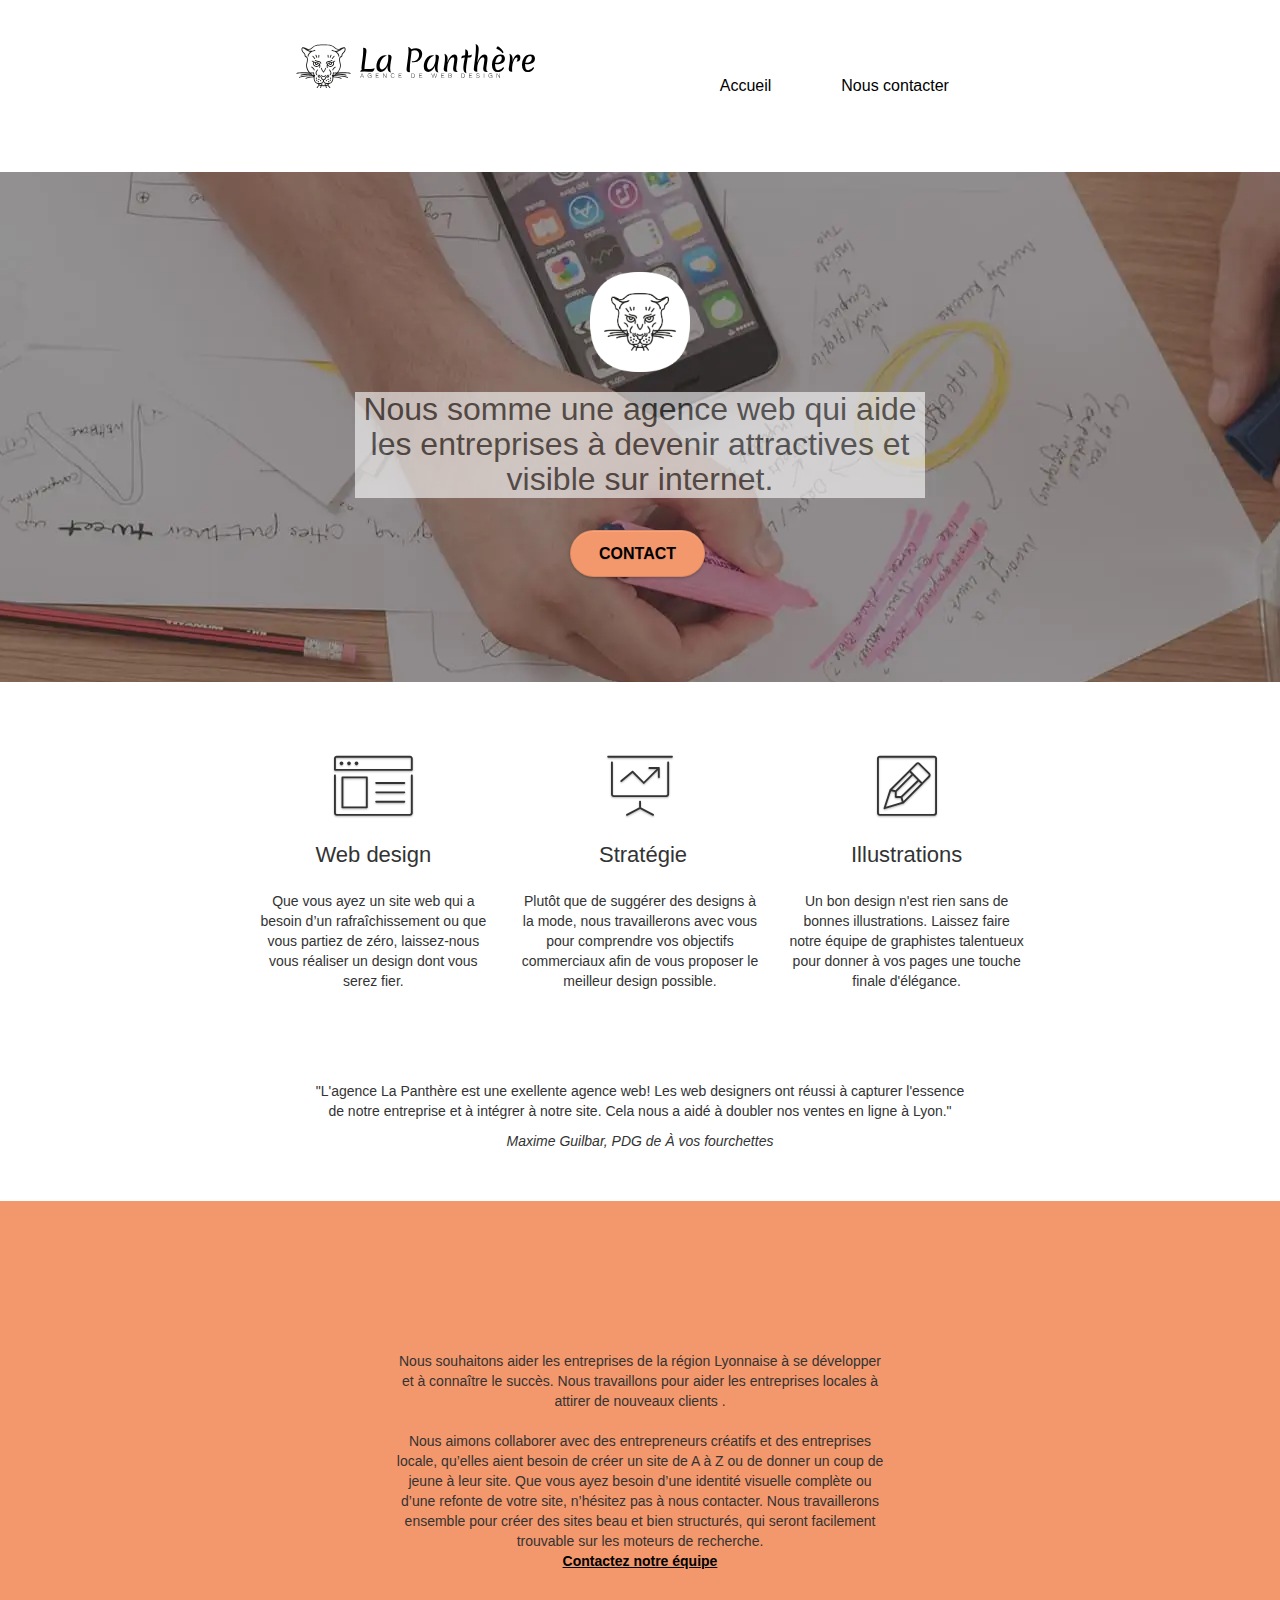
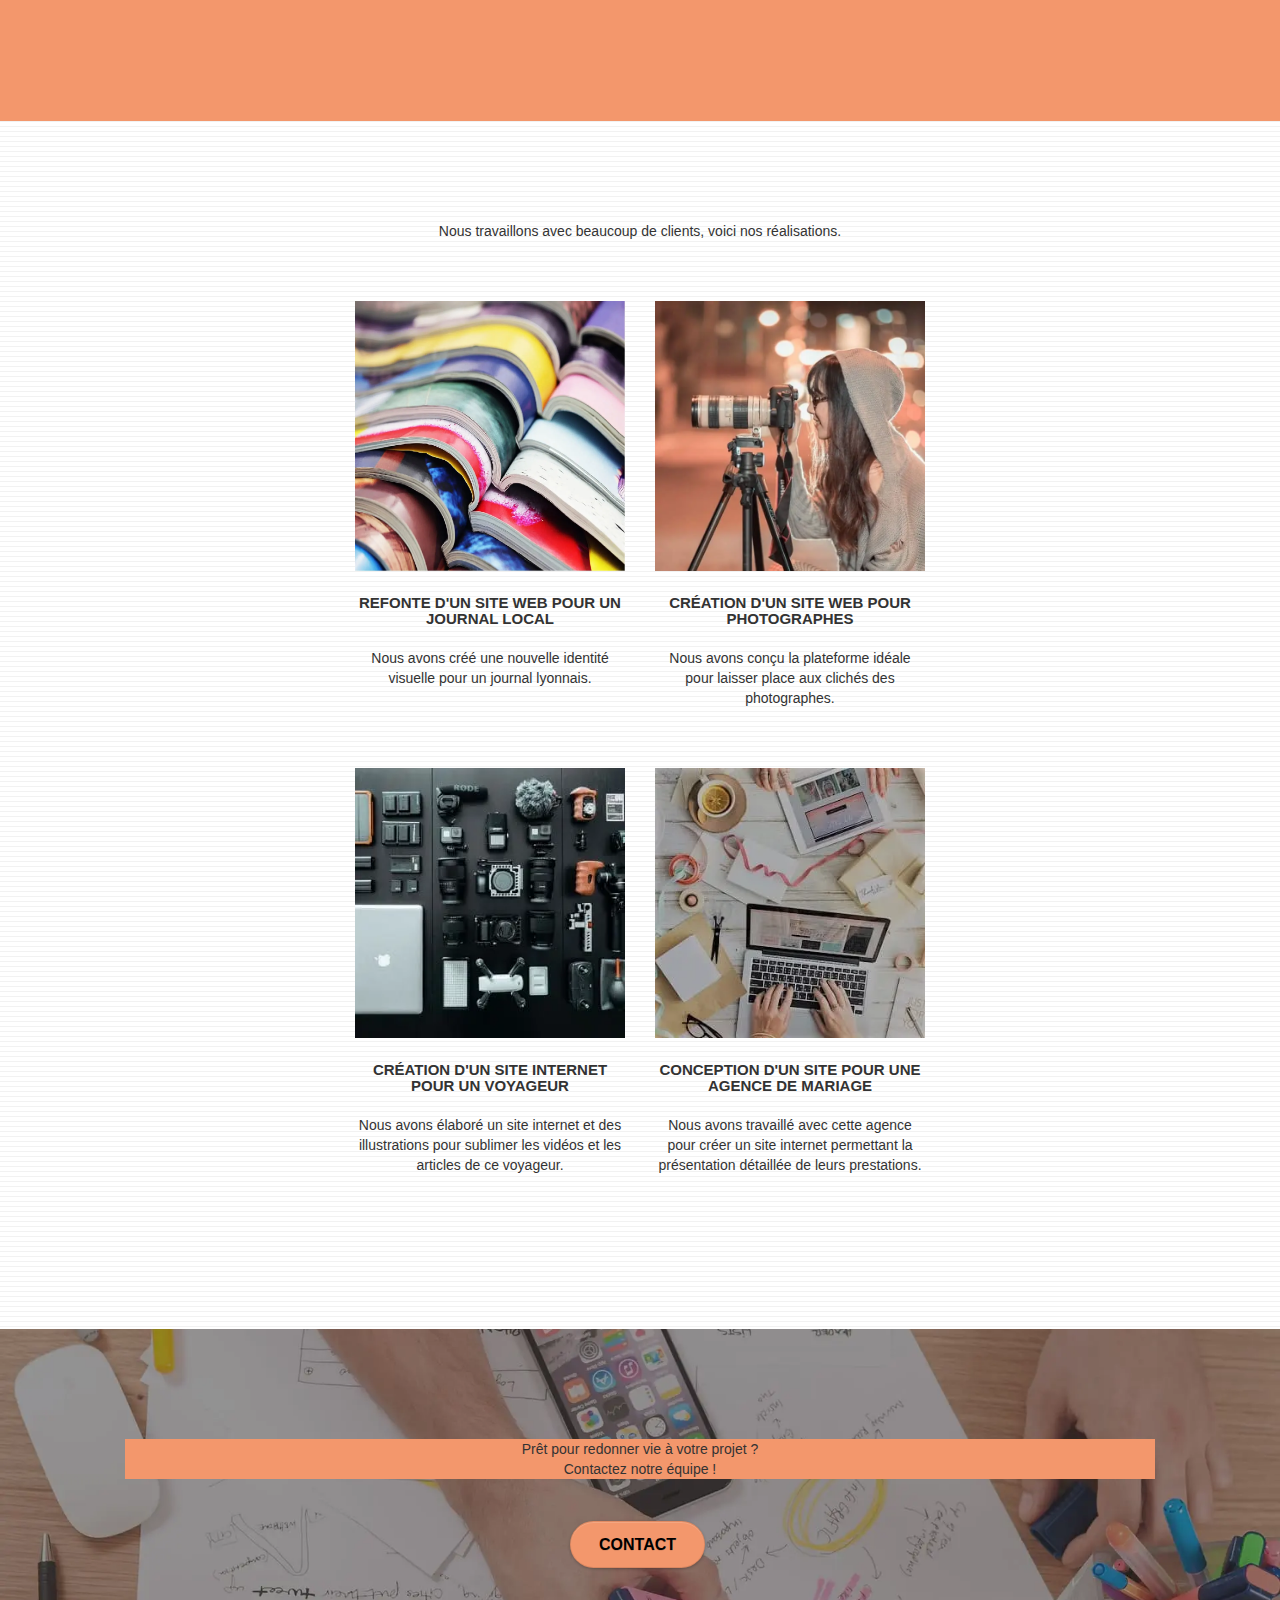
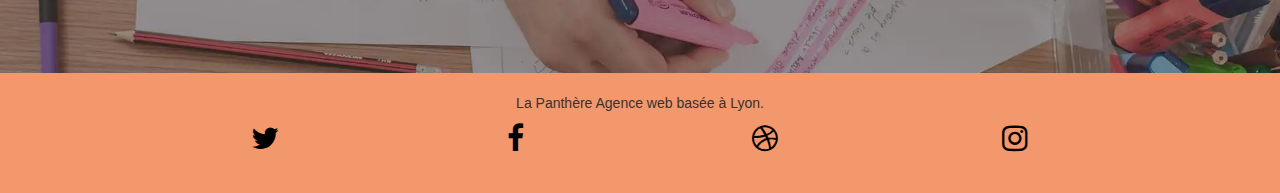
<file: index.html>
<!doctype html>
<html lang="fr">
<head>
    <meta charset="utf-8">
    <meta name="description" content="Agence web, nous accompagnons nos clients dans la transformation digitale: Conception, Design Thinking, Developpement, referencement SEO etc...">
    <meta name="viewport" content="width=device-width, initial-scale=1.0, viewport-fit=cover">
    <link rel="shortcut icon" type="image/png" href="favicon.jpg">
    
	<link rel="stylesheet" type="text/css" href="./css/bootstrap.css">
	<link rel="stylesheet" type="text/css" href="style.css">
	<link rel="stylesheet" type="text/css" href="./css/font-awesome.css">
	<link rel="stylesheet" type="text/css" href="./css/et-line.css">
	
	<script src="./js/jquery-2.1.0.js" defer></script>
	<script src="./js/bootstrap.js" defer></script>
	<script src="./js/blocs.js" defer></script>
	<script src="./js/jquery.touchSwipe.js" defer></script>
	<script src="./js/gmaps.js" defer></script>

    <title>La Panthère Agence Web Design</title>
</head>

<body>
<!-- Principal conteneur -->
<div class="page-container">
    
<!-- bloc-0 -->
<div class="bloc bgc-white l-bloc " id="bloc-0">
	<div class="container bloc-sm">

		<nav class="navbar row">
			<div class="navbar-header">
				<img class="navbar-brand" src="img/agence-la-panthere-monochrome.svg" alt="Logo d'une Panthère">
				<button id="nav-toggle" type="button" class="ui-navbar-toggle navbar-toggle" data-toggle="collapse" data-target=".navbar-1">
					<span class="sr-only">Toggle navigation</span><span class="icon-bar"></span><span class="icon-bar"></span><span class="icon-bar"></span>
				</button>
			</div>
			<div class="collapse navbar-collapse navbar-1 special-dropdown-nav">
				<ul class="site-navigation nav navbar-nav">
					<li><a href="index.html">Accueil</a></li>			
					<li><a href="page2.html">Nous contacter</a></li>
				</ul>
			</div>	
		</nav>
	</div>
</div>

<!-- bloc-0 END -->
<main>
<!-- bloc-1-presentation -->
<section class="bloc bgc-dark-slate-blue bg-banniere d-bloc bg-t-edge bloc-bg-texture texture-paper b-parallax" id="bloc-1-hero">
	<div class="container bloc-lg">
		<div class="row tight-width-whitespace">
			<div class="col-sm-12">
				<img src="img/logo.png" class="center-block image-resize-mode" width="100" alt="logo d'une Panthère">
				<h1 class="text-center hero-bloc-text tc-white ">Nous somme une agence web qui aide les entreprises à devenir attractives et visible sur internet.</h1>
				<div class="text-center">
					<a href="page2.html" class="btn btn-lg btn-clean btn-rd cta-hero btn-atomic-tangerine" id="cta-hero">Contact</a>
				</div>
			</div>
		</div>
	</div>
</section>
<!-- bloc-1-presentation END -->

<!-- bloc-2-services -->
<section class="bloc bgc-white l-bloc" id="bloc-2-services">
	<div class="container bloc-md">

		<div class="row voffset-lg med-width-whitespace">
			<div class="col-sm-4">
				<div class="text-center">
					<span class="et-icon-browser sm-shadow icon-dark-slate-blue icons icon-lg"></span>
				</div>
					<h2 class="mg-md text-center">Web design</h2>
						<p class="text-center ">Que vous ayez un site web qui a besoin d&rsquo;un rafraîchissement ou que vous partiez de zéro, laissez-nous vous réaliser un design dont vous serez fier.</p>
			</div>

				<div class="col-sm-4">
					<div class="text-center">
						<span class="et-icon-presentation sm-shadow icon-dark-slate-blue icons icon-lg"></span>
					</div>
					
					<h2 class="mg-md text-center">&nbsp;Stratégie</h2>
						<p class="text-center">Plutôt que de suggérer des designs à la mode, nous travaillerons avec vous pour comprendre vos objectifs commerciaux afin de vous proposer le meilleur design possible.<br></p>
				</div>
			<div class="col-sm-4">
				<div class="text-center">
					<span class="et-icon-edit sm-shadow icon-dark-slate-blue icons icon-lg"></span>
				</div>
					<h2 class="mg-md text-center">Illustrations</h2>
						<p class="text-center ">Un bon design n'est rien sans de bonnes illustrations. Laissez faire notre équipe de graphistes talentueux pour donner à vos pages une touche finale d'élégance.</p>
			</div>
		</div>
		
		<div class="row voffset-lg voffset">
			<div class="col-xs-12 col-md-8 col-md-offset-2 text-center">
					<p>"L'agence La Panthère est une exellente agence web! Les web designers ont réussi à capturer l'essence de notre entreprise et à intégrer à notre site.
							Cela nous a aidé à doubler nos ventes en ligne à Lyon."</p>
						<cite>Maxime Guilbar, PDG de À vos fourchettes</cite>
			
			</div>
		</div>
	</div>
</section>
</main>
<!-- bloc-2-services END -->

<!-- bloc-3-what-i-do -->
<div class="bloc tc-white bgc-atomic-tangerine bg-presentation d-bloc bloc-bg-texture texture-paper b-parallax" id="bloc-3-what-i-do">
	<div class="container bloc-lg">
		<div class="row tight-width-whitespace black-background">
			<div class="col-sm-12">
				<p class="mg-md text-center tc-white">Nous souhaitons aider les entreprises de la région Lyonnaise à se développer et à connaître le succès. Nous travaillons pour aider les entreprises locales à attirer de nouveaux clients .<br></p>
				<p class="text-center white">Nous aimons collaborer avec des entrepreneurs créatifs et des entreprises locale, qu’elles aient besoin de créer un site de A à Z ou de donner un coup de jeune à leur site. Que vous ayez besoin d’une identité visuelle complète ou d’une refonte de votre site, n’hésitez pas à nous contacter. 
					Nous travaillerons ensemble pour créer des sites beau et bien structurés, qui seront facilement trouvable sur les moteurs de recherche.<br><a class="ltc-white bold-link" href="page2.html">Contactez notre équipe</a><br></p>
			</div>
		</div>
	</div>
</div>
<!-- bloc-3-what-i-do END -->

<!-- bloc-4-portfolio -->
<section class="bloc bgc-white bg-lines-h2-bg bg-repeat l-bloc" id="bloc-4-portfolio">
	<div class="container bloc-lg">
		<div class="row">
			<div class="col-sm-12 text-center">
				<p>Nous travaillons avec beaucoup de clients, voici nos réalisations.</p>
			</div>
		</div>
		<div class="row tight-width-whitespace portfolio-row">
			<div class="col-sm-6">
				<a href="#" data-lightbox="img/1.webp" data-gallery-id="gallery-1" data-caption="Refonte d'un site web pour un journal local" data-frame="snapshot-lb"><img src="img/1.webp" alt="paris web design logo agence web meilleure agence et refonte site web journal" class="img-responsive portfolio-thumb" /></a>
				<h3 class="mg-md text-center">
					Refonte d'un site web pour un journal local
				</h3>
				<p class="text-center">
					Nous avons créé une nouvelle identité visuelle pour un journal lyonnais.
				</p>
			</div>
			<div class="col-sm-6">
				<a href="#" data-lightbox="img/2.webp" data-gallery-id="gallery-1" data-caption="Création d'un site web pour photographes" data-frame="snapshot-lb"><img src="img/2.webp" class="img-responsive portfolio-thumb" alt="paris web design logo agence web meilleure agence, Création d'un site web pour photographes" /></a>
				<h3 class="mg-md text-center">
					Création d'un site web pour photographes
				</h3>
				<p class="text-center">
					Nous avons conçu la plateforme idéale pour laisser place aux clichés des photographes.
				</p>
			</div>
		</div>
		<div class="row tight-width-whitespace portfolio-row">
			<div class="col-sm-6">
				<a href="#" data-lightbox="img/3.webp" data-gallery-id="gallery-1" data-caption="Création d'un site internet pour un voyageur" data-frame="snapshot-lb"><img src="img/3.webp" class="img-responsive portfolio-thumb" alt="paris web design logo agence web meilleure agence, Création d'un site web pour voyageur"/></a>
				<h3 class="mg-md text-center">
					Création d'un site internet pour un voyageur
				</h3>
				<p class="text-center">
					Nous avons élaboré un site internet et des illustrations pour sublimer les vidéos et les articles de ce voyageur.
				</p>
			</div>
			<div class="col-sm-6">
				<a href="#" data-lightbox="img/4.webp" data-gallery-id="gallery-1" data-caption="Conception d'un site pour une agence de mariage" data-frame="snapshot-lb"><img src="img/4.webp" class="img-responsive portfolio-thumb" alt="paris web design logo agence web meilleure agence, Création d'un site web pour agence de mariage" /></a>
				<h3 class="mg-md text-center">
					Conception d'un site pour une agence de mariage
				</h3>
				<p class="text-center">
					Nous avons travaillé avec cette agence pour créer un site internet permettant la présentation détaillée de leurs prestations.
				</p>
			</div>
		</div>
	</div>
</section>
<!-- bloc-4-portfolio END -->

<!-- bloc-5-cta -->
<aside class="bloc bgc-dark-slate-blue bg-banniere d-bloc bloc-bg-texture texture-paper" id="bloc-5-cta">
	<div class="container bloc-lg">
		<div class="row">
			<p class="mg-md text-center tc-white">Prêt pour redonner vie à votre projet ?<br>Contactez notre équipe !</p>
			<div class="col-sm-12 text-center">
				<a href="page2.html" class="btn btn-atomic-tangerine btn-clean btn-rd btn-lg cta-hero">Contact</a>
			</div>
		</div>
	</div>
</aside>
</div>
<!-- bloc-5-cta END -->

<!-- Footer - bloc-8 -->
<footer class="bloc bgc-atomic-tangerine d-bloc" id="bloc-8">
	<div class="container bloc-sm">
		<div class="row">
			<div class="col-sm-12">
				<p class="text-center white">La Panthère Agence web basée à Lyon.<br></p>
			</div>
		</div>
		<div class="row-no-gutters">
			<div class="col-sm-3">
				<div class="text-center">
					<a class="social" title="Aller sur notre Twitter" href="https://twitter.com"><span class="fa fa-twitter icon-md"></span></a>
				</div>
			</div>
			<div class="col-sm-3">
				<div class="text-center">
					<a class="social" title="Aller sur notre facebook" href="https://www.facebook.com"><span class="fa fa-facebook icon-md"></span></a>
				</div>
			</div>
			<div class="col-sm-3">
				<div class="text-center">
					<a class="social" title="Aller sur notre dribbble" href="https://dribbble.com/"><span class="fa fa-dribbble icon-md"></span></a>
				</div>
			</div>
			<div class="col-sm-3">
				<div class="text-center">
					<a class="social" title="Aller sur notre instagram" href="https://www.instagram.com"><span class="fa fa-instagram icon-md"></span></a>
				</div>
			</div>
		</div>
	</div>
</footer>
</body>
</html>
</file>
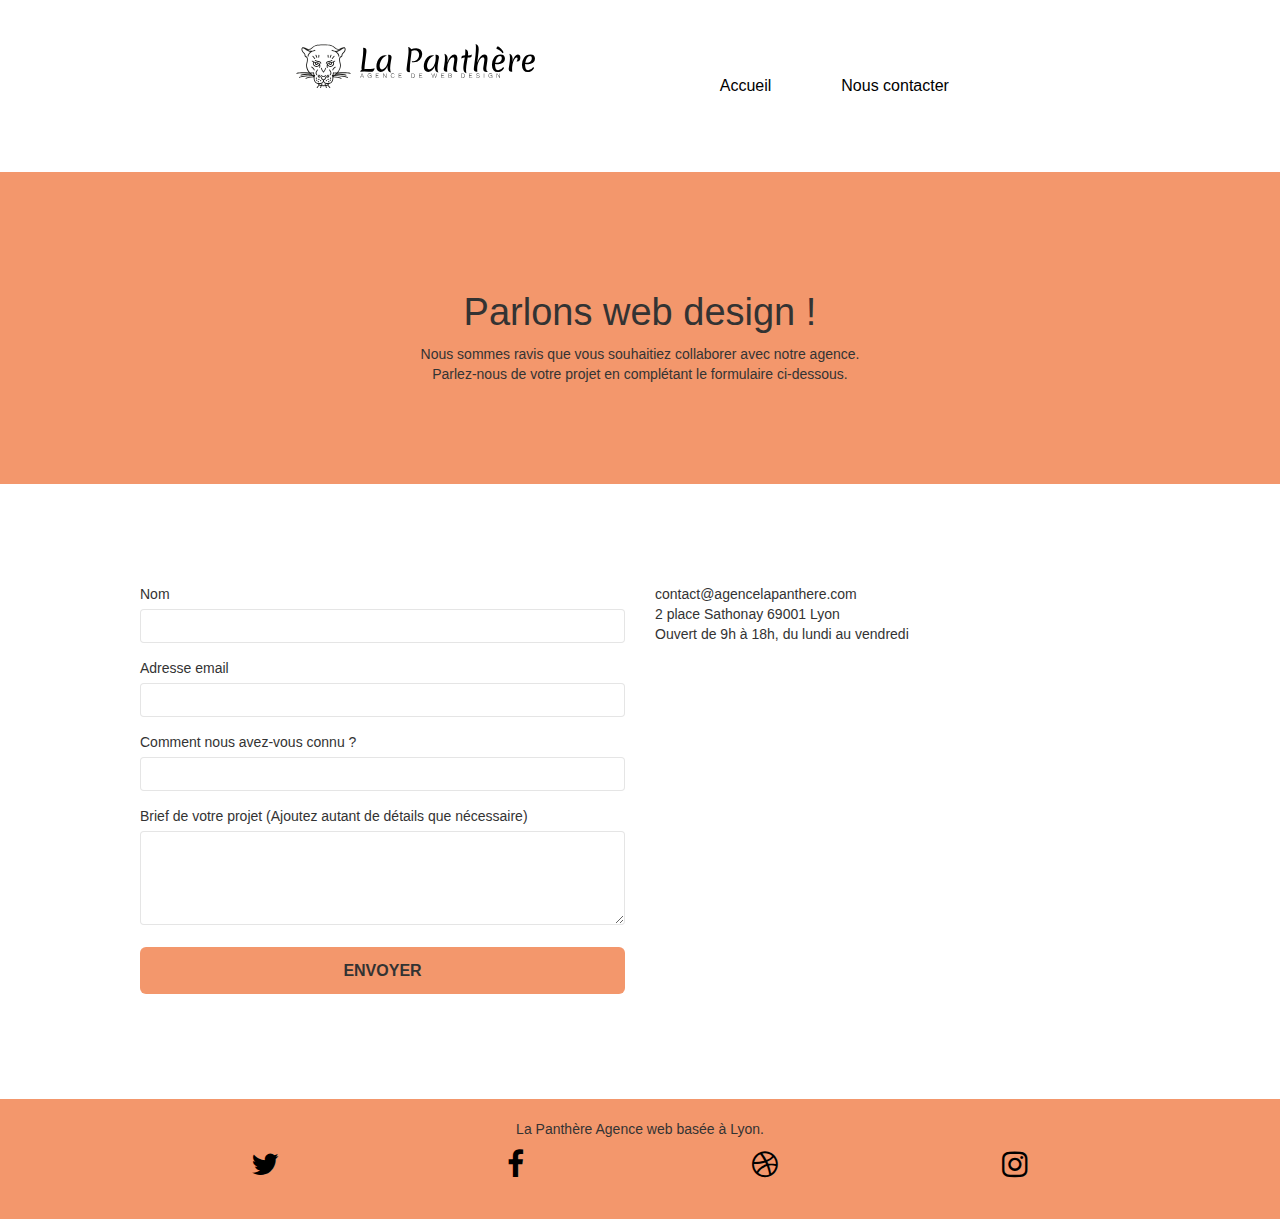
<file: page2.html>
<!doctype html>
<html lang="fr">
<head>
    <meta charset="utf-8">
	<meta name="description" content="Agence web, nous accompagnons nos clients dans la transformation digitale: Conception, Design Thinking, Developpement, referencement SEO etc...">
    <meta name="viewport" content="width=device-width, initial-scale=1.0, viewport-fit=cover">
    <link rel="shortcut icon" type="image/png" href="favicon.jpg">
    
	<link rel="stylesheet" type="text/css" href="./css/bootstrap.css">
	<link rel="stylesheet" type="text/css" href="style.css">
	<link rel="stylesheet" type="text/css" href="./css/font-awesome.css">
	<link rel="stylesheet" type="text/css" href="./css/et-line.css">
	
	<script src="./js/jquery-2.1.0.js" defer></script>
	<script src="./js/blocs.js" defer></script>
	<script src="./js/jquery.touchSwipe.js" defer></script>
	<script src="./js/gmaps.js" defer></script>
	<script src="./js/bootstrap.js" defer></script>

	<title>Page Contact</title>

    
</head>
<body>

<!-- bloc-0 -->
<div class="bloc bgc-white l-bloc " id="bloc-0">
	<div class="container bloc-sm">

		<nav class="navbar row">
			<div class="navbar-header">
				<img class="navbar-brand" src="img/agence-la-panthere-monochrome.svg" alt="Logo d'une Panthère">
				<button id="nav-toggle" type="button" class="ui-navbar-toggle navbar-toggle" data-toggle="collapse" data-target=".navbar-1">
					<span class="sr-only">Toggle navigation</span><span class="icon-bar"></span><span class="icon-bar"></span><span class="icon-bar"></span>
				</button>
			</div>
			<div class="collapse navbar-collapse navbar-1 special-dropdown-nav">
				<ul class="site-navigation nav navbar-nav">
					<li><a href="index.html">Accueil</a></li>			
					<li><a href="page2.html">Nous contacter</a></li>
				</ul>
			</div>	
		</nav>
	</div>
</div>
<!-- bloc-0 END -->
<main>
<!-- bloc-6 -->
<div class="bloc bg-dots-bg bg-repeat bgc-atomic-tangerine d-bloc bloc-bg-texture texture-paper" id="bloc-6">
	<div class="container bloc-lg">
		<div class="row">
			<div class="col-sm-12">
				<h1 class="text-center hero-bloc-text tc-white">
					Parlons web design !
				</h1>
				<p class="text-center mg-lg tc-white tight-width-whitespace">
					Nous sommes ravis que vous souhaitiez collaborer avec notre agence.<br>
					Parlez-nous de votre projet en complétant le formulaire ci-dessous.
				</p>
			</div>
		</div>
	</div>
</div>
<!-- bloc-6 END -->

<!-- bloc-7 -->

<div class="bloc bgc-white l-bloc" id="bloc-7">
	<div class="container bloc-lg">
		<div class="row">
			<div class="col-sm-6">
				<form id="form_1">
					<div class="form-group">
						<label for="nom">Nom</label>
						<input  type="text" id="nom" name="nom" class="form-control" required/>
					</div>
					<div class="form-group">
						<label for="email">Adresse email</label>
						<input id="email" name="email" class="form-control" type="email" required />
					</div>
					<div class="form-group">
						<label for="connaître">Comment nous avez-vous connu ?</label>
						<input id="connaître" name="comment nous avez-vous connu" class="form-control" type="text" required/>
					</div>
					<div class="form-group">
						<label for="message">Brief de votre projet (Ajoutez autant de détails que nécessaire)<br></label>
						<textarea id="message" name="message" class="form-control" rows="4" cols="50" required></textarea>
					</div> 
					<button class="bloc-button btn btn-lg btn-block cta-hero btn-atomic-tangerine" type="submit">Envoyer</button>
				</form>
			</div>
			<div class="col-sm-6">
				<p>
					contact@agencelapanthere.com<br>2 place Sathonay 69001 Lyon<br>Ouvert de 9h à 18h, du lundi au vendredi<br>
				</p>
			</div>
		</div>
	</div>
</div>
</main>
<!-- bloc-7 END -->

<footer class="bloc bgc-atomic-tangerine d-bloc" id="bloc-8">
	<div class="container bloc-sm">
		<div class="row">
			<div class="col-sm-12">
				<p class="text-center white">La Panthère Agence web basée à Lyon.</p>
			</div>
		</div>
		<div class="row-no-gutters">
			<div class="col-sm-3">
				<div class="text-center">
					<a class="social" title="Aller sur notre Twitter" href="https://twitter.com"><span class="fa fa-twitter icon-md"></span></a>
				</div>
			</div>
			<div class="col-sm-3">
				<div class="text-center">
					<a class="social" title="Aller sur notre facebook" href="https://www.facebook.com"><span class="fa fa-facebook icon-md"></span></a>
				</div>
			</div>
			<div class="col-sm-3">
				<div class="text-center">
					<a class="social" title="Aller sur notre dribbble" href="https://dribbble.com/"><span class="fa fa-dribbble icon-md"></span></a>
				</div>
			</div>
			<div class="col-sm-3">
				<div class="text-center">
					<a class="social" title="Aller sur notre instagram" href="https://www.instagram.com"><span class="fa fa-instagram icon-md"></span></a>
				</div>
			</div>
		</div>
	</div>
</footer>
	

</body>
</html>
</file>
<file: style.css>
body {
    margin: 0;
    padding: 0;
    background: #FFF;
    overflow-x: hidden;
    -webkit-font-smoothing: antialiased;
    -moz-osx-font-smoothing: grayscale;
}
a button {
    transition: all .3s ease-in-out;
    outline: none!important;
}

a{
    text-decoration: none;
    color: #000000;
}

#page-loading-blocs-notifaction {
    position: fixed;
    top: 0;
    bottom: 0;
    width: 100%;
    z-index: 100000;
    background: #FFFFFF url("img/pageload-spinner.gif") no-repeat center center;
}

.bloc {
    width: 100%;
    clear: both;
    background: 50% 50% no-repeat;
    padding: 0 50px;
    -webkit-background-size: cover;
    -moz-background-size: cover;
    -o-background-size: cover;
    background-size: cover;
    position: relative;
}

.bloc .container {
    padding-left: 0;
    padding-right: 0;
}

.bloc-lg {
    padding: 100px 50px;
}

.bloc-md {
    padding: 50px;
}

.bloc-sm {
    padding: 20px 50px;
}

.bg-center,
.bg-l-edge,
.bg-r-edge,
.bg-t-edge,
.bg-b-edge,
.bg-tl-edge,
.bg-bl-edge,
.bg-tr-edge,
.bg-br-edge,
.bg-repeat {
    -webkit-background-size: auto!important;
    -moz-background-size: auto!important;
    -o-background-size: auto!important;
    background-size: auto!important;
}

.bg-repeat {
    background: repeat;
}

.bg-t-edge {
    background: top no-repeat;
}

.b-parallax {
    background-attachment: fixed;
}


.voffset {
    margin-top: 30px;
}

.voffset-lg {
    margin-top: 80px;
}

.row-no-gutters {
    margin-right: 0;
    margin-left: 0;
}

.row.row-no-gutters > [class^="col-"],
.row.row-no-gutters > [class*=" col-"] {
    padding-right: 0;
    padding-left: 0;
}

#bloc-1-hero h1 {
    font-size: 32px;
    background-color: #FFFFFF;
    opacity: 0.6;
}

.navbar {
    display: flex;
    justify-content: space-between;
    margin:20px;
}
@media all and (max-width:500px) {
.navbar{
    flex-direction: column;
}
    
}
.navbar-brand {
    padding: 3px 15px;
    font-size: 25px;
    font-weight: normal;
    font-weight: 600;
    line-height: 44px;
}

.navbar-brand img {
    max-height: 200px;
    margin: 0 5px 0 0;
    display: inline;
}

.navbar-brand img[src$=svg] {
    min-width: 100px;
}

.nav-center .navbar-brand img {
    margin: 0;
}

.nav > li {
    margin: 20px;
    font-size: 16px;
}

.navbar-nav .open .dropdown-menu > li > a {
    text-align: inherit;
}

.nav > li a:hover,
.nav > li a:focus {
    background: transparent;
}

.navbar-toggle {
    margin: 10px 10px 0 0;
    border: 0px;
}

.navbar-toggle:hover {
    background: transparent!important;
}

.navbar-toggle .icon-bar {
    width: 26px;
}

.nav-invert .navbar .nav {
    float: left;
}

.nav-invert .navbar-header,
.nav-invert .navbar-brand {
    float: right;
    position: relative;
    z-index: 2;
}

@media (min-width: 768px) {
    .site-navigation {
        display: flex;
    }
    .nav > li .dropdown-menu a,
    .nav > li .dropdown-menu a:hover {
        color: #484848;
    }
    .nav-invert .site-navigation {
        left: 0;
        right: 0;
    }
    .nav-center {
        text-align: center;
    }
    .nav-center .navbar-header {
        width: 100%;
    }
    .nav-center .navbar-header,
    .nav-center .navbar-brand,
    .nav-center .nav > li {
        float: none;
        display: inline-block;
    }
    .nav-center .site-navigation {
        position: relative;
        width: 100%;
        right: 0;
        margin-right: 0px;
        margin-top: 20px;
    }
    .nav-center.mini-nav .navbar-toggle {
        float: none;
        margin: 10px auto 0;
    }
}

.nav > li > .dropdown a {
    background: none!important;
    display: block;
    padding: 14px 15px;
}

nav .caret {
    margin: 0 5px;
}

.dropdown-menu .dropdown-menu {
    top: -8px;
    left: 100%;
}

.dropdown-menu .dropmenu-flow-right {
    top: 100%;
    left: 0;
    margin-left: -1px;
    border-top-left-radius: 0;
    border-top-right-radius: 0;
}

.dropdown-menu .dropdown span {
    border: 4px solid black;
    border-top-color: transparent;
    border-right-color: transparent;
    border-bottom-color: transparent;
    margin: 6px -5px 0 0!important;
    float: right;
}

.row>p{
    background-color: #F3976C;

}
.mg-md {
    margin-top: 10px;
    margin-bottom: 20px;
}

.mg-lg {
    margin-top: 10px;
    margin-bottom: 40px;
}

.btn {
    margin: 0 5px 5px 0;
}

.btn.pull-right {
    margin: 0 0 5px 5px;
}

.btn-d,
.btn-d:hover,
.btn-d:focus {
    color: #FFF;
    background: rgba(0, 0, 0, .3);
}

.btn-rd {
    border-radius: 40px;
}

.btn-clean {
    border: 1px solid rgba(0, 0, 0, .08);
    border-bottom-color: rgba(0, 0, 0, .1);
    text-shadow: 0 1px 0 rgba(0, 0, 1, .1);
    box-shadow: 0 1px 3px rgba(0, 0, 1, .25), inset 0 1px 0 0 rgba(255, 255, 255, .15);
}

.icon-md {
    font-size: 30px!important;
}

.icon-lg {
    font-size: 60px!important;
}

.sm-shadow {
    text-shadow: 0 1px 2px rgba(0, 0, 0, .3);
}

.panel-sq,
.panel-sq .panel-heading,
.panel-sq .panel-footer {
    border-radius: 0;
}

.panel-rd {
    border-radius: 30px;
}

.panel-rd .panel-heading {
    border-radius: 29px 29px 0 0;
}

.panel-rd .panel-footer {
    border-radius: 0 0 29px 29px;
}

.form-control {
    border-color: rgba(0, 0, 0, .1);
    box-shadow: none;
}

.scrollToTop {
    width: 40px;
    height: 40px;
    position: fixed;
    bottom: 20px;
    right: 20px;
    opacity: 0;
    z-index: 500;
    transition: all .3s ease-in-out;
}

.scrollToTop span {
    margin-top: 6px;
}

.showScrollTop {
    font-size: 14px;
    opacity: 1;
}

a[data-lightbox] {
    position: relative;
    display: block;
    text-align: center;
}

a[data-lightbox]:hover::before {
    content: "+";
    font-family: "HelveticaNeue-Light", "Helvetica Neue Light", "Helvetica Neue", Helvetica, Arial;
    font-size: 32px;
    width: 50px;
    height: 50px;
    margin-left: -25px;
    border-radius: 50%;
    background: rgba(0, 0, 0, .6);
    color: #FFF;
    font-weight: 100;
    position: absolute;
    top: 50%;
    transform: translateY(-50%);
    -webkit-transform: translateY(-50%);
}

a[data-lightbox]:hover img {
    opacity: 0.6;
    -webkit-animation-fill-mode: none;
    animation-fill-mode: none;
}

#lightbox-modal {
    display: flex;
    align-items: center;
}

#lightbox-modal .modal-dialog {
    width: 90%;
    max-width: 900px;
    margin: 0 auto 0;
}

#lightbox-modal .modal-dialog img {
    max-height: 90vh;
    margin: 0 auto;
}

.lightbox-caption {
    padding: 20px;
    color: #FFF;
    background: rgba(0, 0, 0, .5);
    position: absolute;
    left: 15px;
    right: 15px;
    bottom: 5px;

}

.close-lightbox {
    color: #FFF;
    font-size: 30px;
    background: rgba(0, 0, 0, .5);
    border: none;
    line-height: 30px;
    padding: 0 9px 5px;
}

.close-lightbox:hover,
.next-lightbox:hover,
.prev-lightbox:hover {
    color: #FFF;
    scale: 1.1;
    box-shadow: 3px 3px 3px black;
}

.next-lightbox,
.prev-lightbox {
    font-size: 20px;
    color: white;
    background: rgba(0, 0, 0, .5);
    transition: all .2s ease-in-out;
    position: absolute;
    top: 45%;
}

.next-lightbox {
    padding: 6px 8px 1px 13px;
    right: 25px;
}

.prev-lightbox {
    padding: 6px 13px 1px 10px;
    left: 25px;
}

.snapshot-lb .modal-body {
    padding-bottom: 45px;
}

.snapshot-lb .lightbox-caption {
    padding: 0;
    color: rgba(0, 0, 0, .5);
    background: none;
}

h1,
h2,
h3,
h4,
h5,
h6,
p,
label,
.btn,
a {
    font-family: "helvetica";
    font-weight: 400;
}

.container {
    max-width: 1000px;
}

.hero-bloc-text {
    font-size: 38px;
}

.hero-bloc-text-sub {
    font-size: 36px;
}

.statement-bloc-text {
    line-height: 26px;
    font-style: italic;
    font-size: 20px;
    text-align: center;
    font-weight: lighter;
    max-width: 520px;
    margin: auto auto auto auto;
}

.tight-width-whitespace {
    max-width: 600px;
    margin: auto auto auto auto;
}

.h1 {
    font-size: 20px;
    font-family: "Open Sans";
}
p{ font-size: 14px;}
.cta-hero {
    margin-top: 22px;
    text-transform: uppercase;
    padding: 12px 28px 12px 28px;
    font-size: 16px;
    font-weight: 700;
}
.social {
    display: inline-block;
    height: 50px;
    width: 50px;
    margin: auto;
}

h2 {
    font-size: 22px;
    line-height: 1.4em;
}

h3 {
    font-size: 15px;
    text-transform: uppercase;
    font-weight: 700;
}

.med-width-whitespace {
    max-width: 800px;
    margin: auto auto auto auto;
    box-shadow: 0px 0px 0px #000000;
}

.icons {
    margin-bottom: 14px;
    margin-top: 24px;
}

.portfolio-thumb {
    margin-bottom: 24px;
}

.portfolio-row {
    margin-bottom: 44px;
    margin-top: 50px;
}

.avatar {
    box-shadow: 0px 4px 9px rgba(0, 0, 0, 0.3);
}

.black-background {
    background-color: #F3976C!important;
    padding: 40px 40px 40px 40px;
}

.bold-link {
    font-weight: 900;
    text-decoration: underline!important;
}


.bgc-atomic-tangerine {
    background-color: #F3976C;
}


.btn-atomic-tangerine {
    background: #F3976C;
}

.btn-atomic-tangerine:hover {
    background: #F3976C!important;
}

.ltc-white:hover {
    color: #cccccc!important;
}

.ltc-atomic-tangerine {
    color: #F3976C!important;
}

.ltc-atomic-tangerine:hover {
    color: #F3976C!important;
}

.bg-lines-h2-bg {
    background-image: url("img/lines-h2-bg.png");
}

.bg-banniere {
    background-image: url("img/agence-la-panthere.webp");
}

.bg-presentation {
    background-image: url("img/image-de-presentation.webp");
}

@media (max-width: 1024px) {
    .bloc {
        padding-left: 20px;
        padding-right: 20px;
    }
    .bloc.full-width-bloc,
    .bloc-tile-2.full-width-bloc .container,
    .bloc-tile-3.full-width-bloc .container,
    .bloc-tile-4.full-width-bloc .container {
        padding-left: 0;
        padding-right: 0;
    }
}

@media (max-width: 992px) and (min-width: 768px) {
    .navbar .nav {
        max-width: 80%
    }
    .nav-center.navbar .nav {
        max-width: 100%
    }
}

@media only screen and (min-width: 768px) and (max-width: 1024px) and (orientation: landscape) {
    .b-parallax {
        background-attachment: scroll;
    }
}

@media only screen and (min-width: 1024px) and (max-width: 1366px) and (-webkit-min-device-pixel-ratio: 1.5) {
    .b-parallax {
        background-attachment: scroll;
    }
}

@media (max-width: 991px) {
    .container {
        width: 100%;
    }
    .b-parallax {
        background-attachment: scroll;
    }

    .bloc-group,
    .bloc-group .bloc {
        display: block;
        width: 100%;
    }

}

@media (max-width: 767px) {
    .page-container {
        overflow-x: hidden;
        position: relative;
    }
    h1,
    h2,
    h3,
    h4,
    h5,
    h6,
    p,
    #disqus_thread {
        padding-left: 10px!important;
        padding-right: 10px!important;
    }
    .b-parallax {
        background-attachment: scroll;
    }
    .navbar .nav {
        padding-top: 0;
        border-top: 1px solid rgba(0, 0, 0, .2);
        float: none!important;
    }
    .navbar.row {
        margin-left: 0;
        margin-right: 0;
    }
    .site-navigation {
        position: inherit;
        transform: none;
        -webkit-transform: none;
        -ms-transform: none;
    }
    .nav > li {
        margin-top: 0;
        border-bottom: 1px solid rgba(0, 0, 0, .1);
        background: rgba(0, 0, 0, .05);
        text-align: left;
        padding-left: 15px;
        width: 100%;
    }
    .nav > li:hover {
        background: rgba(0, 0, 0, .08);
    }
    .dropdown .dropdown a .caret {
        float: none;
        margin: 5px 0 0 10px!important;
        border: 4px solid black;
        border-bottom-color: transparent;
        border-right-color: transparent;
        border-left-color: transparent;
    }
    #hero-bloc .navbar .nav {
        background: rgba(0, 0, 0, .8);
    }
    #hero-bloc .navbar .nav a {
        color: rgba(255, 255, 255, .6);
    }
    .hero {
        padding: 50px 0;
    }
    .hero-nav {
        left: -1px;
        right: -1px;
    }
    .navbar-collapse {
        padding: 0;
        overflow-x: hidden;
        -webkit-box-shadow: none;
        box-shadow: none;
    }
    .navbar-brand img {
        max-height: 40px;
        width: auto;
    }
    .nav-invert .navbar-header {
        float: none;
        width: 100%;
    }
    .nav-invert .navbar-toggle {
        float: left;
        margin-left: 10px;
    }
    .bloc {
        padding-left: 0;
        padding-right: 0;
    }
    .bloc-xxl,
    .bloc-xl,
    .bloc-lg {
        padding: 40px 0;
    }
    .bloc-sm,
    .bloc-md {
        padding-left: 0;
        padding-right: 0;
    }
    .bloc-tile-2 .container,
    .bloc-tile-3 .container,
    .bloc-tile-4 .container,
    .bloc-fill-screen .fill-bloc-top-edge,
    .bloc-fill-screen .fill-bloc-bottom-edge {
        padding-left: 0;
        padding-right: 0;
    }
    .a-block {
        padding: 0 10px;
    }
    .btn-dwn {
        display: none;
    }
    .voffset {
        margin-top: 5px;
    }
    .voffset-md {
        margin-top: 20px;
    }
    .voffset-lg {
        margin-top: 30px;
    }
    form {
        padding: 5px;
    }
    .close-lightbox {
        display: inline-block;
    }
    .blocsapp-device-iphone5 {
        background-size: 216px 425px;
        padding-top: 60px;
        width: 216px;
        height: 425px;
    }
    .blocsapp-device-iphone5 img {
        width: 180px;
        height: 320px;
    }
}

@media (max-width: 400px) {
    .bloc {
        padding-left: 0;
        padding-right: 0;
    }
}

@media (max-width: 767px) {
    .bloc-mob-center-text {
        text-align: center;
    }
}
</file>
<file: css/et-line.css>
@font-face {
    font-family: et-line;
    src: url(../fonts/et-line.eot);
    src: url(../fonts/et-line.eot?#iefix) format('embedded-opentype'), url(../fonts/et-line.woff) format('woff'), url(../fonts/et-line.ttf) format('truetype'), url(../fonts/et-line.svg#et-line) format('svg');
    font-weight: 400;
    font-style: normal
}

.et-icon-adjustments,
.et-icon-alarmclock,
.et-icon-anchor,
.et-icon-aperture,
.et-icon-attachment,
.et-icon-bargraph,
.et-icon-basket,
.et-icon-beaker,
.et-icon-bike,
.et-icon-book-open,
.et-icon-briefcase,
.et-icon-browser,
.et-icon-calendar,
.et-icon-camera,
.et-icon-caution,
.et-icon-chat,
.et-icon-circle-compass,
.et-icon-clipboard,
.et-icon-clock,
.et-icon-cloud,
.et-icon-compass,
.et-icon-desktop,
.et-icon-dial,
.et-icon-document,
.et-icon-documents,
.et-icon-download,
.et-icon-dribbble,
.et-icon-edit,
.et-icon-envelope,
.et-icon-expand,
.et-icon-facebook,
.et-icon-flag,
.et-icon-focus,
.et-icon-gears,
.et-icon-genius,
.et-icon-gift,
.et-icon-global,
.et-icon-globe,
.et-icon-googleplus,
.et-icon-grid,
.et-icon-happy,
.et-icon-hazardous,
.et-icon-heart,
.et-icon-hotairballoon,
.et-icon-hourglass,
.et-icon-key,
.et-icon-laptop,
.et-icon-layers,
.et-icon-lifesaver,
.et-icon-lightbulb,
.et-icon-linegraph,
.et-icon-linkedin,
.et-icon-lock,
.et-icon-magnifying-glass,
.et-icon-map,
.et-icon-map-pin,
.et-icon-megaphone,
.et-icon-mic,
.et-icon-mobile,
.et-icon-newspaper,
.et-icon-notebook,
.et-icon-paintbrush,
.et-icon-paperclip,
.et-icon-pencil,
.et-icon-phone,
.et-icon-picture,
.et-icon-pictures,
.et-icon-piechart,
.et-icon-presentation,
.et-icon-pricetags,
.et-icon-printer,
.et-icon-profile-female,
.et-icon-profile-male,
.et-icon-puzzle,
.et-icon-quote,
.et-icon-recycle,
.et-icon-refresh,
.et-icon-ribbon,
.et-icon-rss,
.et-icon-sad,
.et-icon-scissors,
.et-icon-scope,
.et-icon-search,
.et-icon-shield,
.et-icon-speedometer,
.et-icon-strategy,
.et-icon-streetsign,
.et-icon-tablet,
.et-icon-target,
.et-icon-telescope,
.et-icon-toolbox,
.et-icon-tools,
.et-icon-tools-2,
.et-icon-trophy,
.et-icon-tumblr,
.et-icon-twitter,
.et-icon-upload,
.et-icon-video,
.et-icon-wallet,
.et-icon-wine {
    font-family: et-line;
    speak: none;
    font-style: normal;
    font-weight: 400;
    font-variant: normal;
    text-transform: none;
    line-height: 1;
    -webkit-font-smoothing: antialiased;
    -moz-osx-font-smoothing: grayscale;
    display: inline-block
}

.et-icon-mobile:before {
    content: "\e000"
}

.et-icon-laptop:before {
    content: "\e001"
}

.et-icon-desktop:before {
    content: "\e002"
}

.et-icon-tablet:before {
    content: "\e003"
}

.et-icon-phone:before {
    content: "\e004"
}

.et-icon-document:before {
    content: "\e005"
}

.et-icon-documents:before {
    content: "\e006"
}

.et-icon-search:before {
    content: "\e007"
}

.et-icon-clipboard:before {
    content: "\e008"
}

.et-icon-newspaper:before {
    content: "\e009"
}

.et-icon-notebook:before {
    content: "\e00a"
}

.et-icon-book-open:before {
    content: "\e00b"
}

.et-icon-browser:before {
    content: "\e00c"
}

.et-icon-calendar:before {
    content: "\e00d"
}

.et-icon-presentation:before {
    content: "\e00e"
}

.et-icon-picture:before {
    content: "\e00f"
}

.et-icon-pictures:before {
    content: "\e010"
}

.et-icon-video:before {
    content: "\e011"
}

.et-icon-camera:before {
    content: "\e012"
}

.et-icon-printer:before {
    content: "\e013"
}

.et-icon-toolbox:before {
    content: "\e014"
}

.et-icon-briefcase:before {
    content: "\e015"
}

.et-icon-wallet:before {
    content: "\e016"
}

.et-icon-gift:before {
    content: "\e017"
}

.et-icon-bargraph:before {
    content: "\e018"
}

.et-icon-grid:before {
    content: "\e019"
}

.et-icon-expand:before {
    content: "\e01a"
}

.et-icon-focus:before {
    content: "\e01b"
}

.et-icon-edit:before {
    content: "\e01c"
}

.et-icon-adjustments:before {
    content: "\e01d"
}

.et-icon-ribbon:before {
    content: "\e01e"
}

.et-icon-hourglass:before {
    content: "\e01f"
}

.et-icon-lock:before {
    content: "\e020"
}

.et-icon-megaphone:before {
    content: "\e021"
}

.et-icon-shield:before {
    content: "\e022"
}

.et-icon-trophy:before {
    content: "\e023"
}

.et-icon-flag:before {
    content: "\e024"
}

.et-icon-map:before {
    content: "\e025"
}

.et-icon-puzzle:before {
    content: "\e026"
}

.et-icon-basket:before {
    content: "\e027"
}

.et-icon-envelope:before {
    content: "\e028"
}

.et-icon-streetsign:before {
    content: "\e029"
}

.et-icon-telescope:before {
    content: "\e02a"
}

.et-icon-gears:before {
    content: "\e02b"
}

.et-icon-key:before {
    content: "\e02c"
}

.et-icon-paperclip:before {
    content: "\e02d"
}

.et-icon-attachment:before {
    content: "\e02e"
}

.et-icon-pricetags:before {
    content: "\e02f"
}

.et-icon-lightbulb:before {
    content: "\e030"
}

.et-icon-layers:before {
    content: "\e031"
}

.et-icon-pencil:before {
    content: "\e032"
}

.et-icon-tools:before {
    content: "\e033"
}

.et-icon-tools-2:before {
    content: "\e034"
}

.et-icon-scissors:before {
    content: "\e035"
}

.et-icon-paintbrush:before {
    content: "\e036"
}

.et-icon-magnifying-glass:before {
    content: "\e037"
}

.et-icon-circle-compass:before {
    content: "\e038"
}

.et-icon-linegraph:before {
    content: "\e039"
}

.et-icon-mic:before {
    content: "\e03a"
}

.et-icon-strategy:before {
    content: "\e03b"
}

.et-icon-beaker:before {
    content: "\e03c"
}

.et-icon-caution:before {
    content: "\e03d"
}

.et-icon-recycle:before {
    content: "\e03e"
}

.et-icon-anchor:before {
    content: "\e03f"
}

.et-icon-profile-male:before {
    content: "\e040"
}

.et-icon-profile-female:before {
    content: "\e041"
}

.et-icon-bike:before {
    content: "\e042"
}

.et-icon-wine:before {
    content: "\e043"
}

.et-icon-hotairballoon:before {
    content: "\e044"
}

.et-icon-globe:before {
    content: "\e045"
}

.et-icon-genius:before {
    content: "\e046"
}

.et-icon-map-pin:before {
    content: "\e047"
}

.et-icon-dial:before {
    content: "\e048"
}

.et-icon-chat:before {
    content: "\e049"
}

.et-icon-heart:before {
    content: "\e04a"
}

.et-icon-cloud:before {
    content: "\e04b"
}

.et-icon-upload:before {
    content: "\e04c"
}

.et-icon-download:before {
    content: "\e04d"
}

.et-icon-target:before {
    content: "\e04e"
}

.et-icon-hazardous:before {
    content: "\e04f"
}

.et-icon-piechart:before {
    content: "\e050"
}

.et-icon-speedometer:before {
    content: "\e051"
}

.et-icon-global:before {
    content: "\e052"
}

.et-icon-compass:before {
    content: "\e053"
}

.et-icon-lifesaver:before {
    content: "\e054"
}

.et-icon-clock:before {
    content: "\e055"
}

.et-icon-aperture:before {
    content: "\e056"
}

.et-icon-quote:before {
    content: "\e057"
}

.et-icon-scope:before {
    content: "\e058"
}

.et-icon-alarmclock:before {
    content: "\e059"
}

.et-icon-refresh:before {
    content: "\e05a"
}

.et-icon-happy:before {
    content: "\e05b"
}

.et-icon-sad:before {
    content: "\e05c"
}

.et-icon-facebook:before {
    content: "\e05d"
}

.et-icon-twitter:before {
    content: "\e05e"
}

.et-icon-googleplus:before {
    content: "\e05f"
}

.et-icon-rss:before {
    content: "\e060"
}

.et-icon-tumblr:before {
    content: "\e061"
}

.et-icon-linkedin:before {
    content: "\e062"
}

.et-icon-dribbble:before {
    content: "\e063"
}
</file>
